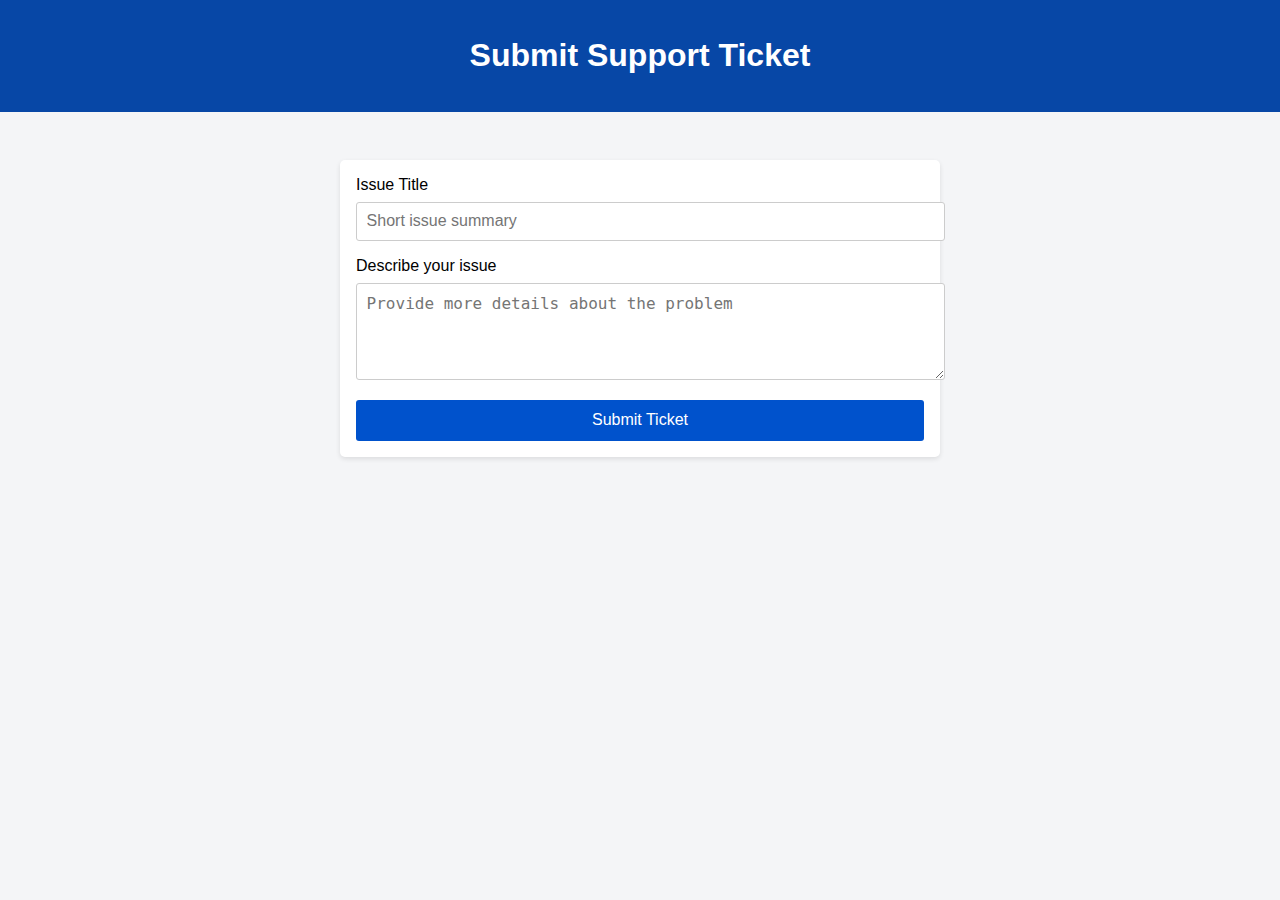
<file: frontend/index.html>
<!DOCTYPE html>
<html lang="en">
<head>
    <meta charset="UTF-8">
    <meta name="viewport" content="width=device-width, initial-scale=1.0">
    <title>AI Support Ticketing Platform</title>
    <style>
        body {
            font-family: Arial, sans-serif;
            background-color: #f4f5f7;
            margin: 0;
            padding: 0;
        }
        header {
            background-color: #0747a6;
            color: white;
            padding: 1rem;
            text-align: center;
        }
        main {
            max-width: 600px;
            margin: 2rem auto;
            padding: 1rem;
        }
        form {
            background-color: white;
            padding: 1rem;
            border-radius: 5px;
            box-shadow: 0 2px 5px rgba(0,0,0,0.1);
        }
        input, textarea {
            width: 100%;
            padding: 0.6rem;
            margin-top: 0.5rem;
            margin-bottom: 1rem;
            border-radius: 3px;
            border: 1px solid #ccc;
            font-size: 1rem;
        }
        button {
            background-color: #0052cc;
            color: white;
            padding: 0.7rem;
            border: none;
            border-radius: 3px;
            cursor: pointer;
            width: 100%;
            font-size: 1rem;
        }
        button:hover {
            background-color: #0747a6;
        }
        .success {
            background: #e7f7e7;
            padding: 10px;
            border-left: 4px solid #23a423;
            display: none;
            margin-bottom: 1rem;
            border-radius: 4px;
        }
    </style>
</head>
<body>

<header>
    <h1>Submit Support Ticket</h1>
</header>

<main>
    <div id="successMessage" class="success">🎉 Ticket Submitted Successfully!</div>

    <form id="ticketForm">
        <label for="title">Issue Title</label>
        <input type="text" id="title" required placeholder="Short issue summary">

        <label for="description">Describe your issue</label>
        <textarea id="description" rows="4" required placeholder="Provide more details about the problem"></textarea>

        <button type="submit">Submit Ticket</button>
    </form>
</main>

<script>
const apiBase = "";

// Submit Ticket
document.getElementById("ticketForm").addEventListener("submit", async (e) => {
    e.preventDefault();
    const title = document.getElementById("title").value;
    const description = document.getElementById("description").value;

    await fetch(`${apiBase}/tickets`, {
        method: "POST",
        headers: {"Content-Type": "application/json"},
        body: JSON.stringify({ title, description })
    });

    // Notify admin instantly
    await fetch(`${apiBase}/notify-new-ticket`, { method: "POST" });

    // Success alert visual
    const successMsg = document.getElementById("successMessage");
    successMsg.style.display = "block";

    setTimeout(() => {
        successMsg.style.display = "none";
    }, 3000); // hide after 3s

    e.target.reset();
});
</script>

</body>
</html>
</file>
